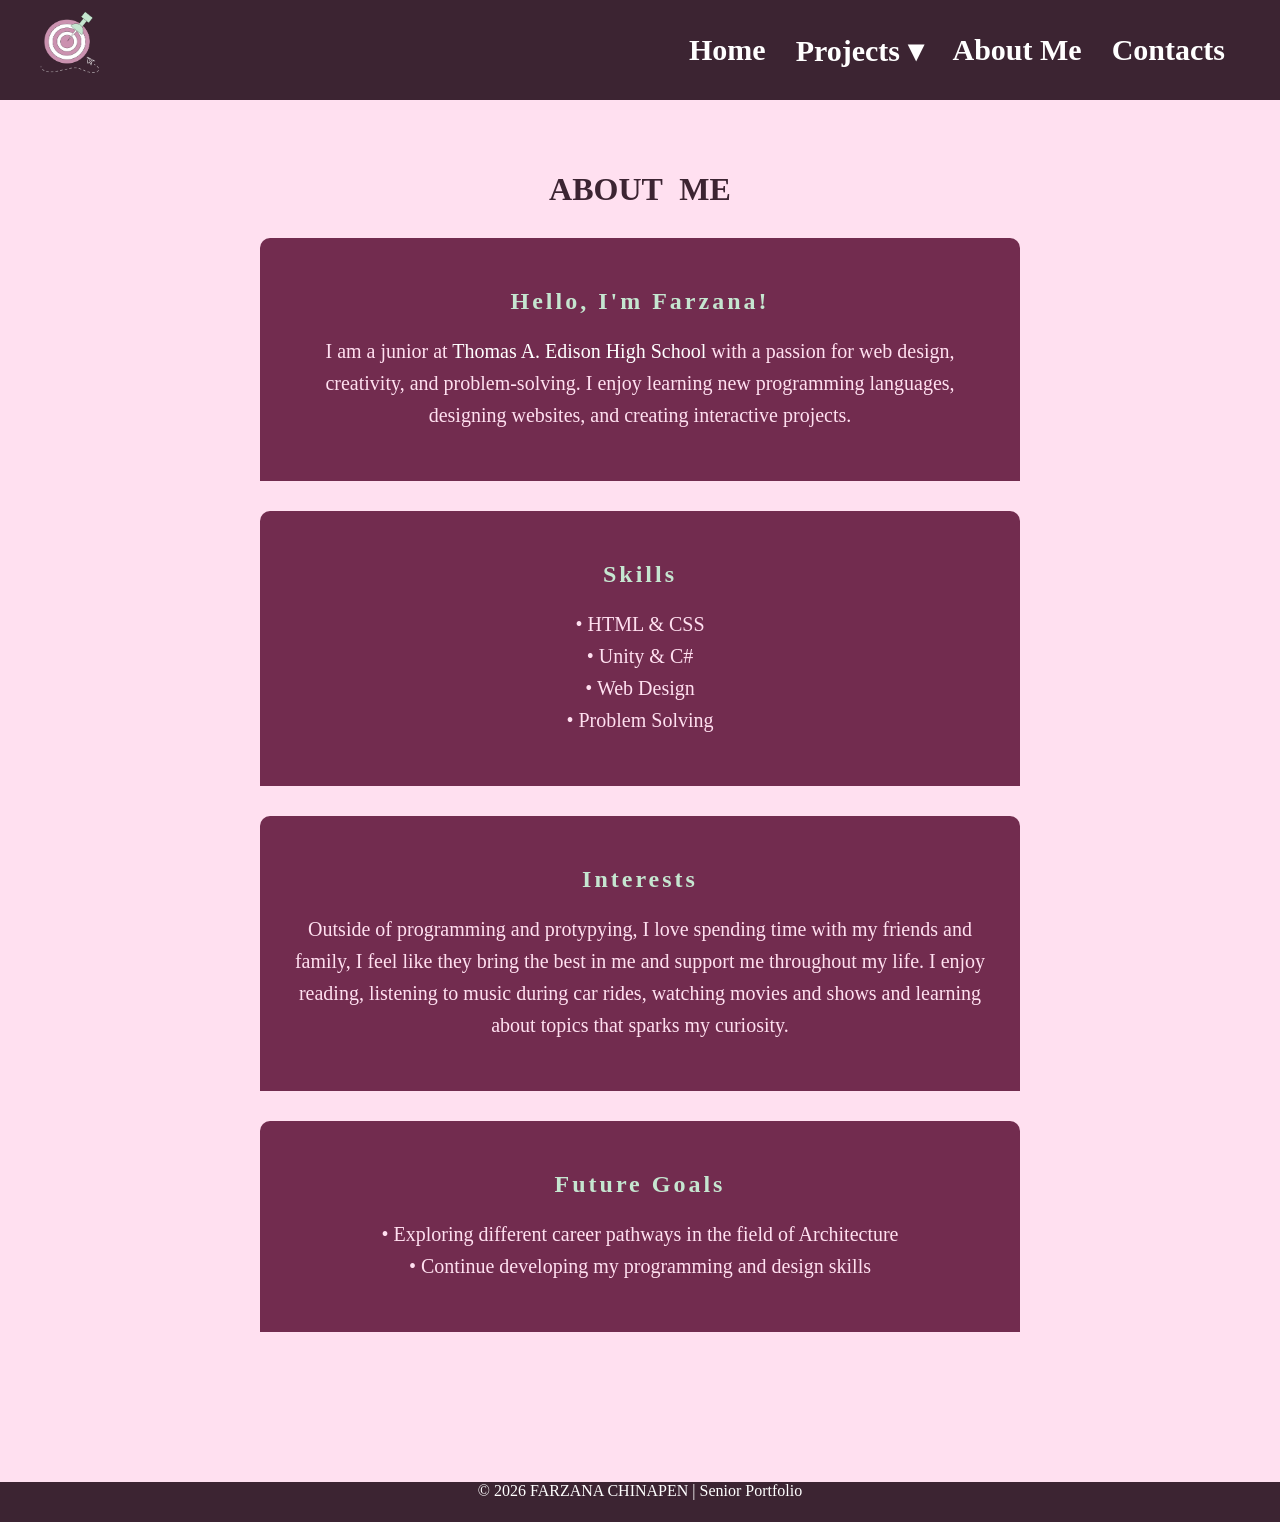
<file: about.html>
<!DOCTYPE html>
<html>
<head>
    <title>ABOUT ME | FARZANA CHINAPEN</title>
    <link rel="stylesheet" href="home.css">
    <link rel="icon" type="image/x-icon" href="NewFabicon.png">
</head>

<body>

<nav>
    <div class="logo">
        <img src="NewFabicon.png" alt="Logo" width="60px">
    </div>

    <ul>
        <li><a href="index.html">Home</a></li>

        <li class="dropdown">
            <a href="projects.html">Projects ▾</a>

            <ul class="dropdown-menu">
                <li><a href="unity-projects.html">Unity Projects</a></li>
                <li><a href="labs.html">Labs</a></li>
                <li><a href= "comp.html">Compeitions</a></li>
            </ul>
        </li>

        <li><a href="about.html">About Me</a></li>
        <li><a href="contact.html">Contacts</a></li>
    </ul>
</nav>

<div class="container">

    <h1>ABOUT ME</h1>

    <div class="card">

        <h2>Hello, I'm Farzana!</h2>

        <p>
            I am a junior at <a href="https://www.taehs.org/" target="_blank">Thomas A. Edison High School</a> with a passion
            for web design, creativity, and problem-solving.
            I enjoy learning new programming languages,
            designing websites, and creating interactive projects.
        </p>

    </div>

    <div class="card">

        <h2>Skills</h2>

        <p>
            • HTML & CSS<br>
            • Unity & C#<br>
            • Web Design<br>
            • Problem Solving
        </p>

    </div>

    <div class="card">

        <h2>Interests</h2>

        <p>
            Outside of programming and protypying, I love spending time with my friends and family, I feel like they bring the best in me and support me throughout my life. I enjoy reading, listening to music during car rides, watching movies and shows and learning about topics that sparks my curiosity.   
        </p>

    </div>

    <div class="card">

        <h2>Future Goals</h2>

        <p>
            • Exploring different career pathways in the field of Architecture<br>
            • Continue developing my programming and design skills<br>
            
        </p>

    </div>

</div>

<footer class="resourcefooter-card">
    <p>© <span id="year"></span> FARZANA CHINAPEN | Senior Portfolio</p>
</footer>
<script>
document.getElementById("year").textContent =
new Date().getFullYear();
</script>

</body>
</html>
</file>
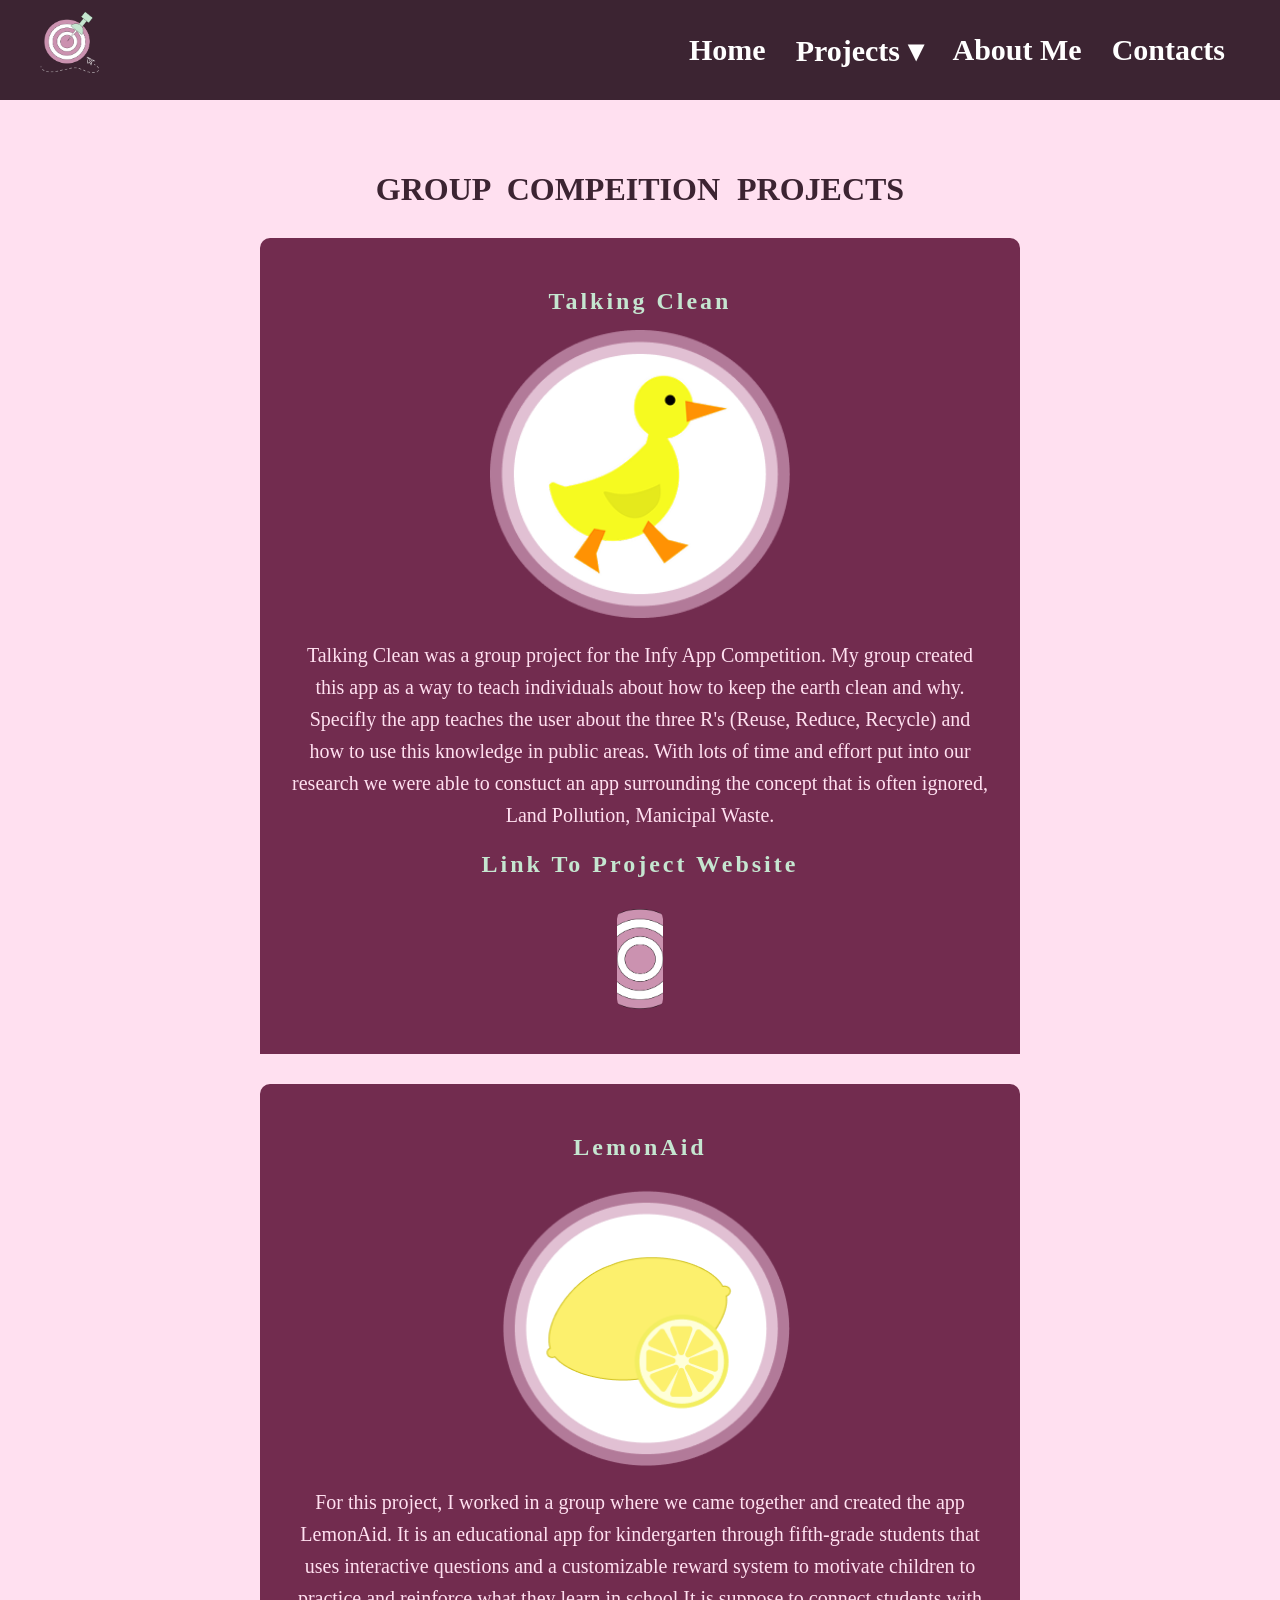
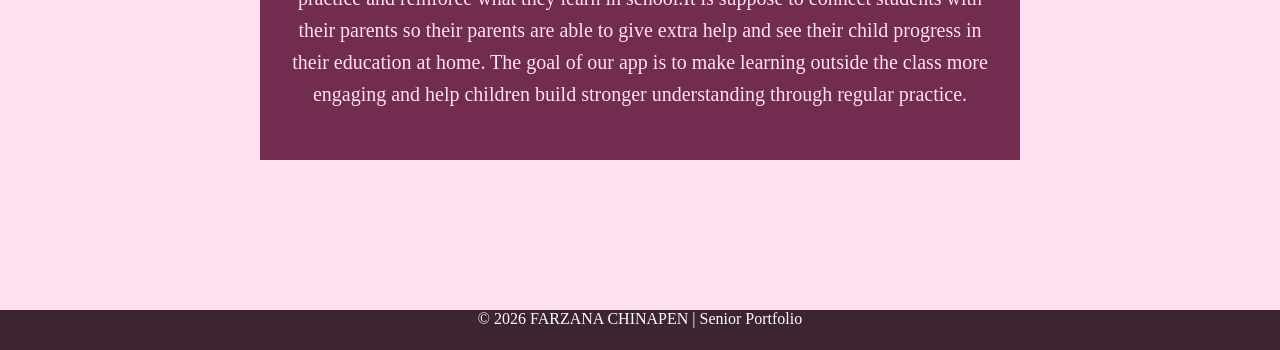
<file: comp.html>
<!DOCTYPE html>
<html>
<head>
    <title>UNITY PROJECTS | FARZANA CHINAPEN</title>
    <link rel="stylesheet" href="home.css">
    <link rel="icon" type="image/x-icon" href="NewFabicon.png">
</head>
 
<body>

<nav>
    <div class="logo">
        <img src="NewFabicon.png" alt="Logo" width="60px">
    </div>

    <ul>
        <li><a href="index.html">Home</a></li>

        <li class="dropdown">
            <a href="projects.html">Projects ▾</a>

            <ul class="dropdown-menu">
                <li><a href="unity-projects.html">Unity Projects</a></li>
                <li><a href="labs.html">Labs</a></li>
                <li><a href= "comp.html">Compeitions</a></li>
            </ul>
        </li>

        <li><a href="about.html">About Me</a></li>
        <li><a href="contact.html">Contacts</a></li>
    </ul>
</nav>

<div class="container">

    <h1>GROUP COMPEITION PROJECTS</h1>
    
    
    <div class="card">

        <h2>Talking Clean</h2>

        <a href="https://www.figma.com/proto/vhua9J6kw2Pa7k6Z1cNDvO/Gameplay?node-id=175-6&starting-point-node-id=175%3A6" target="_blank">
        <img src="comproject1pic.png" alt="Figma Project" width="300px">
        </a>

        <p>
            Talking Clean was a group project for the Infy App Competition. My group created this app as a way to teach individuals about how to keep the earth clean and why. Specifly the app teaches the user about the three R's (Reuse, Reduce, Recycle) and how to use this knowledge in public areas. With lots of time and effort put into our research we were able to constuct an app surrounding the concept that is often ignored, Land Pollution, Manicipal Waste. 
        </p>
      <h2>Link To Project Website</h2>

      <div class="skill-images">
    
        <a href="https://miap111.github.io/Companion5_InfyApp26/" target="_blank" rel="noopener">
          <div class="picture">
            <img class="link-pic" src="Targetpic.png" alt="Infy App Website" width="10px"/>
          </div>
        </a>
        
    </div>
    </div> 

    <div class="card">

        <h2>LemonAid</h2>

       <a href="https://www.figma.com/proto/HyHNFI3wUxgL02chessgB8/LemonAid-Prototype?node-id=88-87&starting-point-node-id=88%3A87" target="_blank">
        <img src="comproject2pic.png" alt="Figma Project" width="300px">
        </a>

        <p>
            For this project, I worked in a group where we came together and created the app LemonAid. It is an educational app for kindergarten through fifth-grade students that uses interactive questions and a customizable reward system to motivate children to practice and reinforce what they learn in school.It is suppose to connect students with their parents so their parents are able to give extra help and see their child progress in their education at home. The goal of our app is to make learning outside the class more engaging and help children build stronger understanding through regular practice. 
        </p>

    </div>

</div>



<footer class="resourcefooter-card">
    <p>© <span id="year"></span> FARZANA CHINAPEN | Senior Portfolio</p>
</footer>

<script>
document.getElementById("year").textContent =
new Date().getFullYear();
</script>

</body>
</html>
</file>
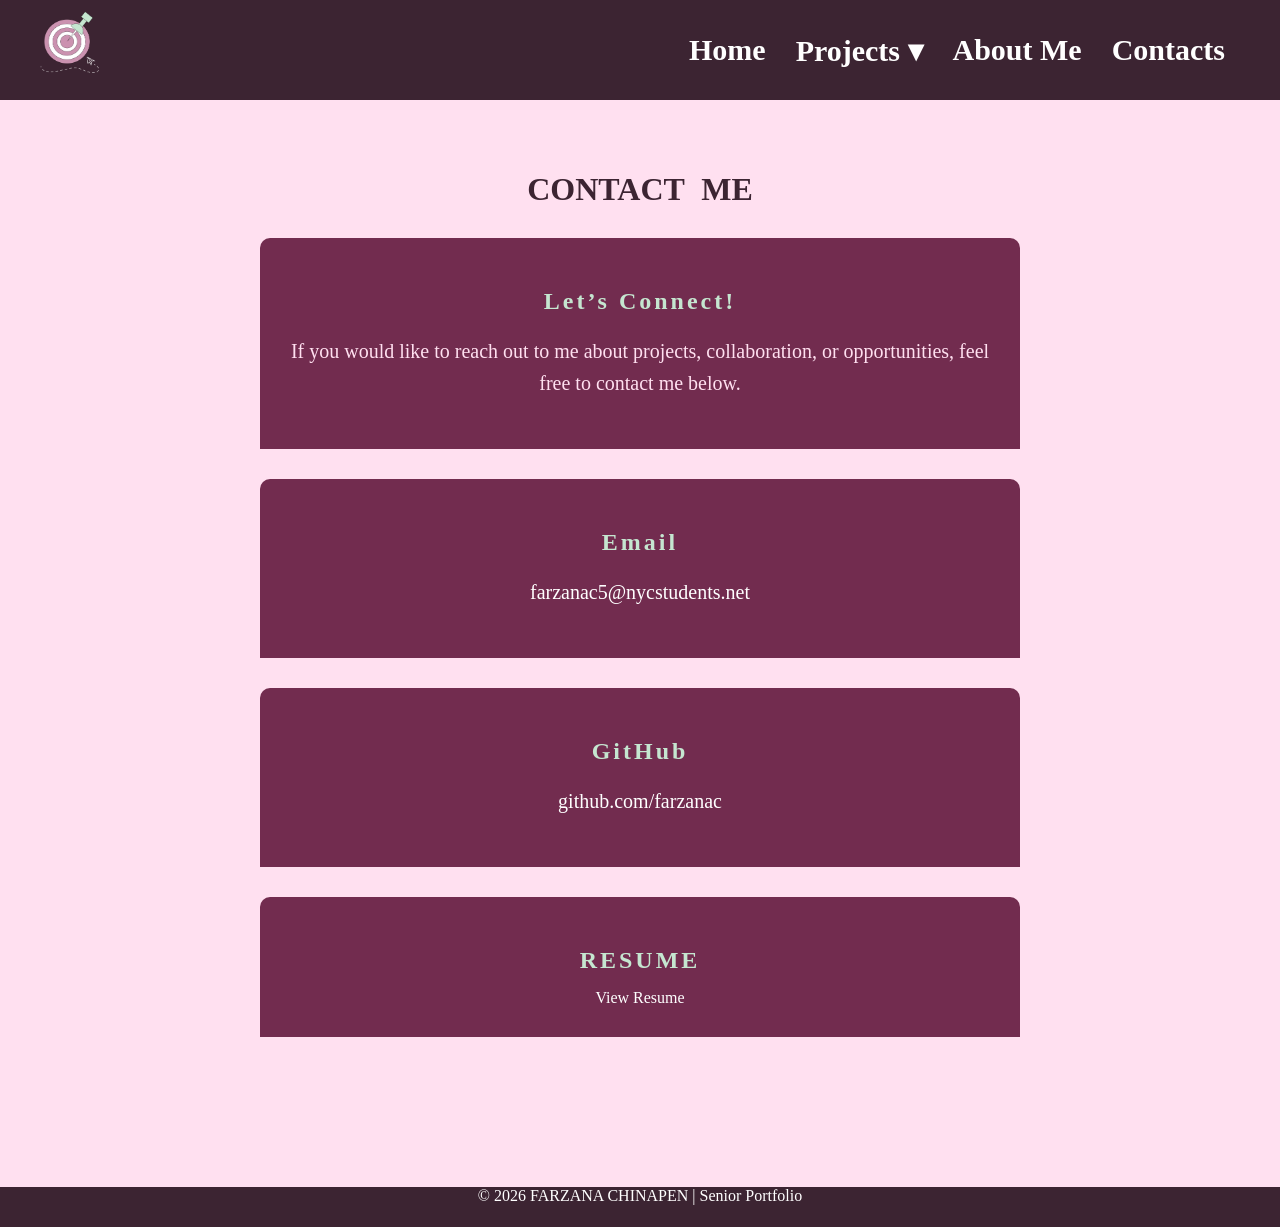
<file: contact.html>
<!DOCTYPE html>
<html>
<head>
    <title>Contact | FARZANA CHINAPEN</title>
    <link rel="stylesheet" href="home.css">
    <link rel="icon" type="image/x-icon" href="NewFabicon.png">
</head>

<body>

<nav>
    <div class="logo">
        <img src="NewFabicon.png" alt="Logo" width="60px">
    </div>

    <ul>
        <li><a href="index.html">Home</a></li>

        <li class="dropdown">
            <a href="projects.html">Projects ▾</a>

            <ul class="dropdown-menu">
                <li><a href="unity-projects.html">Unity Projects</a></li>
                <li><a href="labs.html">Labs</a></li>
            </ul>
        </li>

        <li><a href="about.html">About Me</a></li>
        <li><a href="contact.html">Contacts</a></li>
        
    </ul>
</nav>

<div class="container">

    <h1>CONTACT ME</h1>

    <div class="card">

        <h2>Let’s Connect!</h2>

        <p>
            If you would like to reach out to me about projects,
            collaboration, or opportunities, feel free to contact me below.
        </p>

    </div>

    <div class="card">

        <h2> Email</h2>
        <p><a href="mailto:farzanac5@nycstudents.net">farzanac5@nycstudents.net</a></p>
    </div>

    <div class="card">

        <h2> GitHub</h2>
        <p><a href="https://github.com/farzanac" target="_blank">github.com/farzanac</a></p>
    </div>

    <div class="card">

        <h2> RESUME</h2>
        <a href="Resume.pdf" target="_blank"> View Resume
        </a>
    </div>

</div>

<footer class="resourcefooter-card">
    <p>© <span id="year"></span> FARZANA CHINAPEN | Senior Portfolio</p>
</footer>

<script>
document.getElementById("year").textContent =
new Date().getFullYear();
</script>

</body>
</html>
</file>
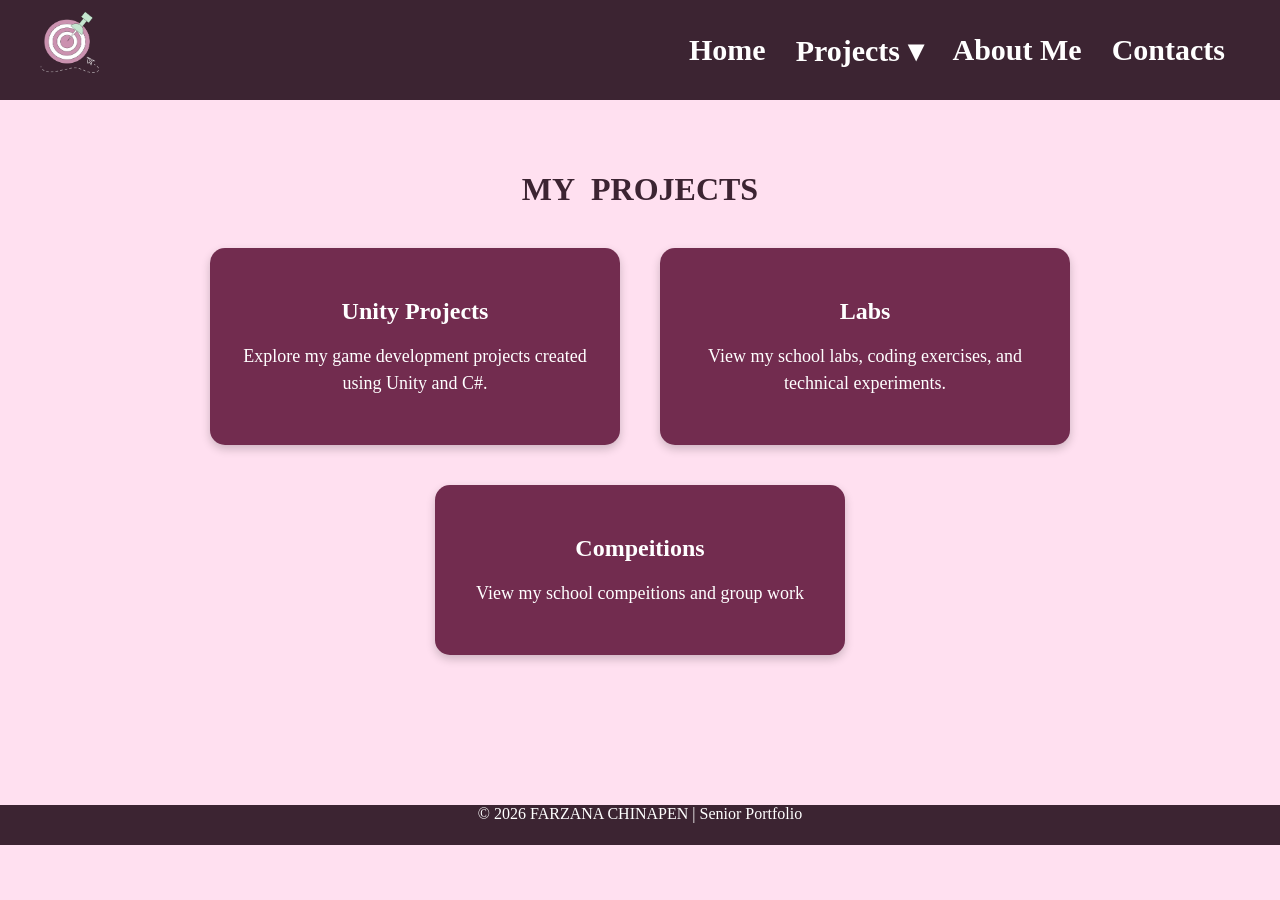
<file: projects.html>
<!DOCTYPE html>
<html>
<head>
    <title>PROJECTS | FARZANA CHINAPEN</title>
    <link rel="stylesheet" href="home.css">
    <link rel="icon" type="image/x-icon" href="NewFabicon.png" />
</head>

<body>

<nav>
    <div class="logo">
        <img src="NewFabicon.png" alt="Logo" width="60px">
    </div>

    <ul>
        <li><a href="index.html">Home</a></li>

        <li class="dropdown">
            <a href="projects.html">Projects ▾</a>

            <ul class="dropdown-menu">
                <li><a href="unity-projects.html">Unity Projects</a></li>
                <li><a href="labs.html">Labs</a></li>
                <li><a href= "comp.html">Compeitions</a></li>
            </ul>
        </li>

        <li><a href="about.html">About Me</a></li>
        <li><a href="contact.html">Contacts</a></li>
        
    </ul>
</nav>

<div class="container">

    <h1>MY PROJECTS</h1>

    <div class="project-grid">

        <a href="unity-projects.html" class="project-card">
            <h2> Unity Projects</h2>
            <p>
                Explore my game development projects
                created using Unity and C#.
            </p>
        </a>

        <a href="labs.html" class="project-card">
            <h2> Labs</h2>
            <p>
                View my school labs, coding exercises,
                and technical experiments.
            </p>
        </a>
        <a href="comp.html" class="project-card">
            <h2> Compeitions</h2>
            <p>
                View my school compeitions and group work 
            </p>
        </a>

    </div>

</div>

<footer class="resourcefooter-card">
    <p>© <span id="year"></span> FARZANA CHINAPEN | Senior Portfolio</p>
</footer>

<script>
document.getElementById("year").textContent =
new Date().getFullYear();
</script>

</body>
</html>
</file>
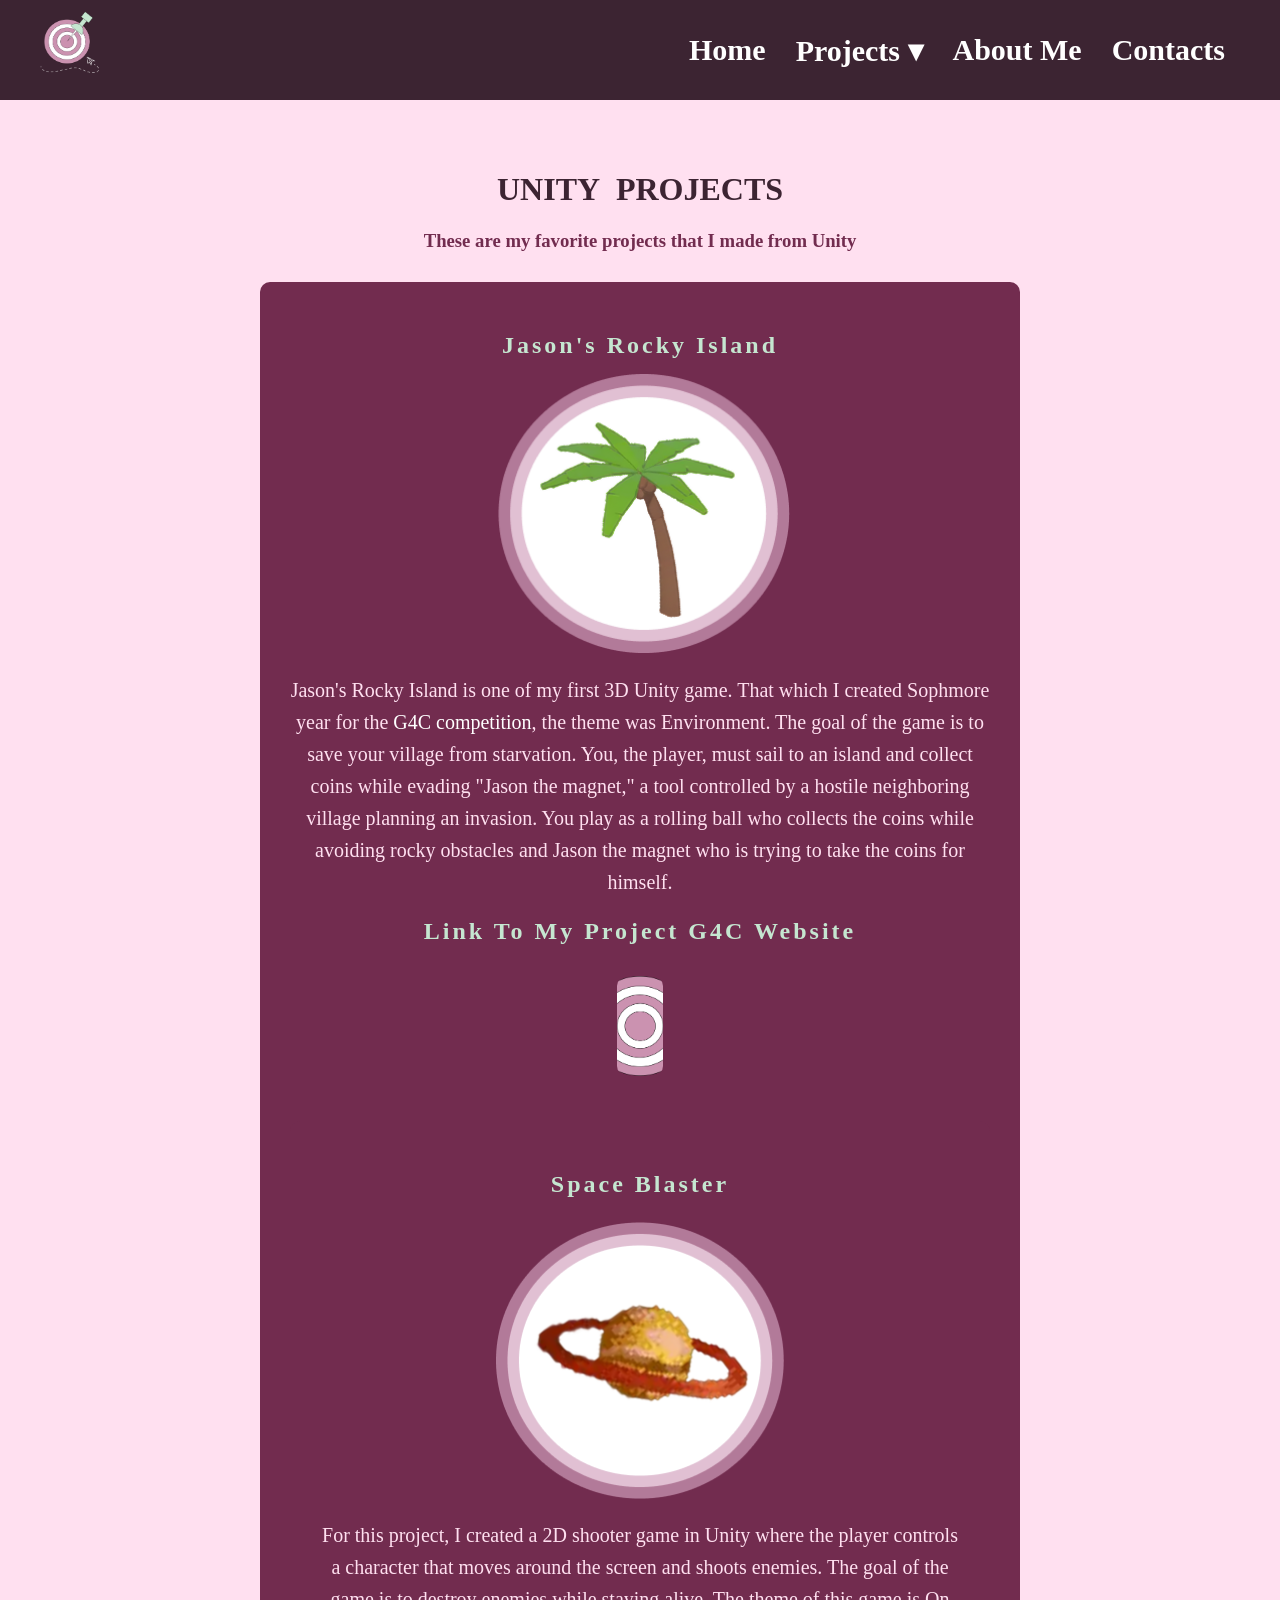
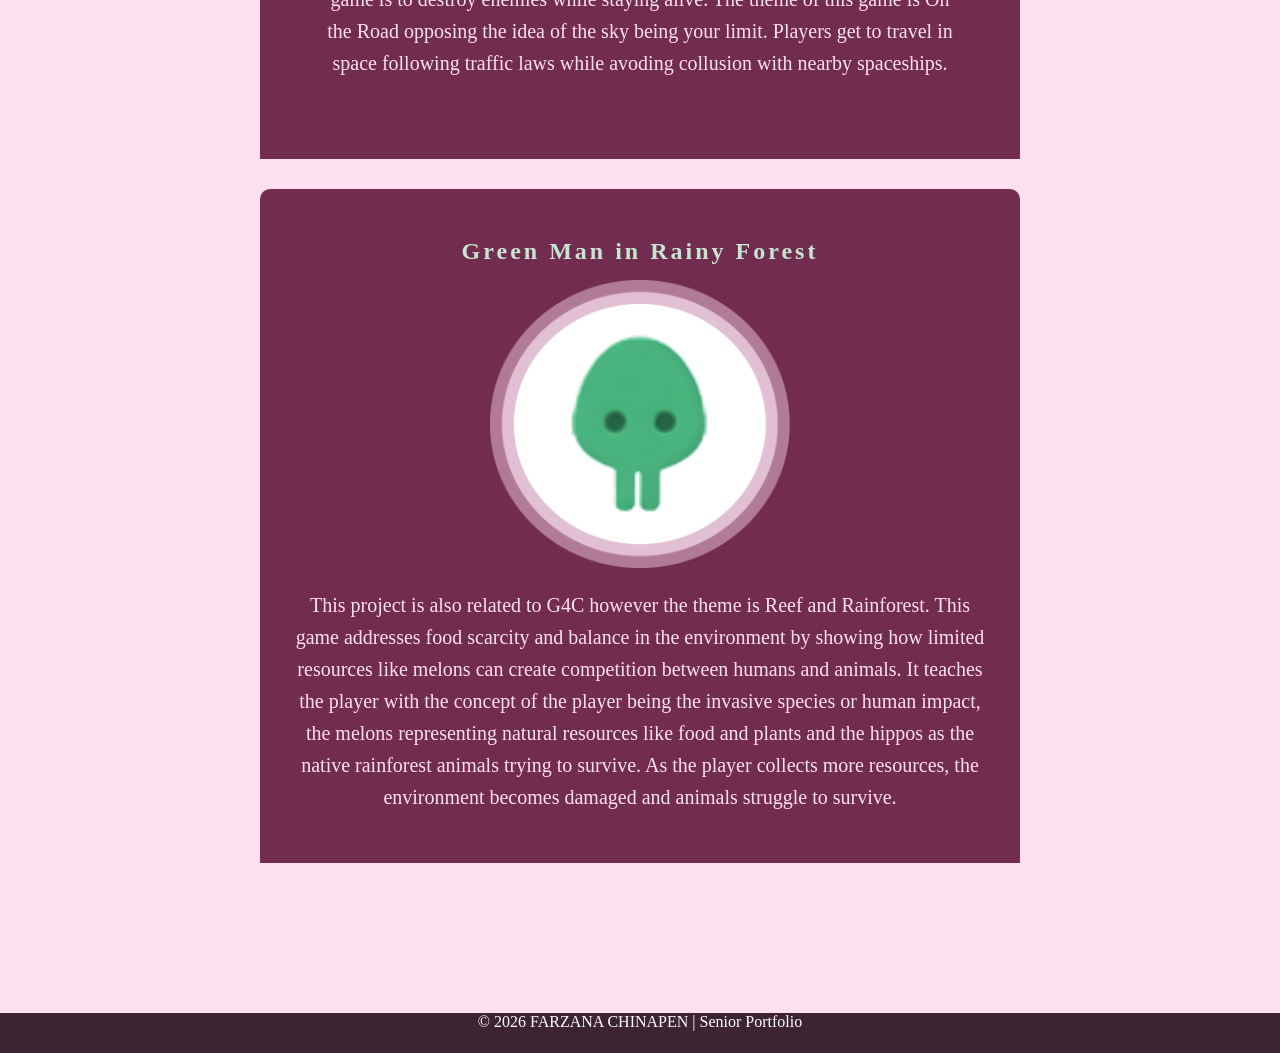
<file: unity-projects.html>
<!DOCTYPE html>
<html>
<head>
    <title>UNITY PROJECTS | FARZANA CHINAPEN</title>
    <link rel="stylesheet" href="home.css">
    <link rel="icon" type="image/x-icon" href="NewFabicon.png">
</head>
 
<body>

<nav>
    <div class="logo">
        <img src="NewFabicon.png" alt="Logo" width="60px">
    </div>

    <ul>
        <li><a href="index.html">Home</a></li>

        <li class="dropdown">
            <a href="projects.html">Projects ▾</a>

            <ul class="dropdown-menu">
                <li><a href="unity-projects.html">Unity Projects</a></li>
                <li><a href="labs.html">Labs</a></li>
                <li><a href= "comp.html">Compeitions</a></li>
            </ul>
        </li>

        <li><a href="about.html">About Me</a></li>
        <li><a href="contact.html">Contacts</a></li>
    </ul>
</nav>

<div class="container">

    <h1>UNITY PROJECTS</h1>
    <h3>These are my favorite projects that I made from Unity</h3>
    
    
    <div class="card">

        <h2>Jason's Rocky Island</h2>

        <a href="https://play.unity.com/en/games/b03e0c43-81eb-4e0f-8c4e-d1a6e9b284c5/jasons-rocky-island" target="_blank">
        <img src="newproject1pic.png" alt="Unity Project" width="300px">
        </a>

        <p>
            Jason's Rocky Island is one of my first 3D Unity game. That which I created Sophmore year for the <a href="https://www.gamesforchange.org/" target="_blank">G4C competition</a>, the theme was Environment. The goal of the game is to save your village from starvation. You, the player, must sail to an island and collect coins while evading "Jason the magnet," a tool controlled by a hostile neighboring village planning an invasion. You play as a rolling ball who collects the coins while avoiding rocky obstacles and Jason the magnet who is trying to take the coins for himself.
        </p>
      <h2>Link To My Project G4C Website</h2>

      <div class="skill-images">
    
        <a href="https://farzanac.github.io/G4C/" target="_blank" rel="noopener">
          <div class="picture">
            <img class="link-pic" src="Targetpic.png" alt="G4C Website"/>
          </div>
        </a>
        
    </div>
     <!-- closes Jason's Rocky Island card -->

    <div class="card">

        <h2>Space Blaster</h2>

       <a href="https://play.unity.com/en/games/8d9938a0-3095-47ea-82a6-341aad0bd41c/space-blastersfc" target="_blank">
        <img src="newproject2pic.png" alt="Unity Project" width="300px">
        </a>

        <p>
            For this project, I created a 2D shooter game in Unity where the player controls a character that moves around the screen and shoots enemies. The goal of the game is to destroy enemies while staying alive. The theme of this game is On the Road opposing the idea of the sky being your limit. Players get to travel in space following traffic laws while avoding collusion with nearby spaceships.
        </p>

    </div>

</div>

    <div class="card">

        <h2>Green Man in Rainy Forest</h2>

       <a href="https://play.unity.com/en/games/893878f3-9fe1-443c-a577-d378ee3a68fd/green-man-in-the-rainy-forest" target="_blank">
        <img src="newproject3pic.png" alt="Unity Project" width="300px">
        </a>

        <p>
            This project is also related to G4C however the theme is Reef and Rainforest. This game addresses food scarcity and balance in the environment by showing how limited resources like melons can create competition between humans and animals. It teaches the player with the concept of the player being the invasive species or human impact, the melons representing natural resources like food and plants and the hippos as the native rainforest animals trying to survive. As the player collects more resources, the environment becomes damaged and animals struggle to survive.
        </p>

    </div>

</div>

<footer class="resourcefooter-card">
    <p>© <span id="year"></span> FARZANA CHINAPEN | Senior Portfolio</p>
</footer>

<script>
document.getElementById("year").textContent =
new Date().getFullYear();
</script>

</body>
</html>
</file>
<file: home.css>
body{
  font-family:fantasy;
  text-align: center;
  color: #722c4f;
  margin: 0;
  background-color: #FFE0F0; 
}

h1 {
  color:#3c2432;
  text-align: center;
  word-spacing: 9px;
}



nav{
  background:#3c2432;
  height:100px;
  display:flex;
  justify-content:space-between;
  align-items:center;
  padding:0 40px;
}

.logo{
  font-size:32px;
}

nav ul{
  list-style:none;
  display:flex;
  align-items:center;
 
}

nav ul li{
  position:relative;
}

nav a{
  color:#92647d;
  text-decoration:none;
  margin:0 15px;
  font-size:30px;
  font-weight:bold;
  transition:.3s;
}

nav a:hover{
  color:#e8b4d7;
}


/* Dropdown */

.dropdown-menu{
  position:absolute;
  top:45px;
  left:0;
  background:#722c4f;
  min-width:220px;
  border-radius:12px;
  display:none;
  flex-direction:column;
  padding:10px 0;
  z-index:1000;
}

.dropdown-menu li{
  width:100%;
}

.dropdown-menu a {
  display:block;
  padding:12px 20px;
  font-size:18px;
}

.dropdown-menu a:hover {
  background:#722c4f;
}

.dropdown:hover .dropdown-menu{
  display:flex;
}

.container{
  padding: 50px;
  text-align: middle;
}

/* Links*/

 a:link {
  color: rgb(255, 255, 255);
  text-decoration: none;
}

a:visited {
  color: pink;
  text-decoration: none;
}

/* Project Cards */

.project-grid{
    display:flex;
    justify-content:center;
    gap:40px;
    flex-wrap:wrap;
    margin-top:40px;
}

.project-card{
    width:350px;
    padding:30px;
    border-radius:15px;
    text-decoration:none;
    background-color:#722c4f;
    color: #FFE0F0;
    transition:0.3s;
    box-shadow:0 4px 10px rgba(0,0,0,0.2);
}

.project-card:hover{
    transform:translateY(-8px);
    background:#E0FFEB;
    color: #30804B;
}

.project-card h2{
    margin-bottom:15px;
    text-align:center;
}

.project-card p{
    font-size:18px;
    line-height:1.5;
}

/* Cards*/

.card{
  background-color:#722c4f;
  padding:30px;
  max-width:700px;
  margin:30px auto 0 auto;
  border-radius: 10px 10px 0 0;
  text-align: center;
}

.card h2{
  color:#c5e6d0;
  letter-spacing: 3px;
  margin-bottom: 15px;
}

.card p{
  color:#FFE0F0;
  font-size:20px;
  line-height: 1.6;
}

.card img{
    display:block;
    margin:15px auto;
    border-radius:10px;
    max-width:45%;
}
 
.resource-card {
  background-color: #722c4f;
  padding: 20px 30px 30px 30px; 
  max-width: 700px;
  margin: 0 auto 30px auto;
  border-radius: 0 0 10px 10px;
  text-align:center;
}

/* Skills and Images */

.skill-images {
  display: flex;
  justify-content: center;
  gap: 100px;
  margin-top: 1em;
}

.picture {
  transition: transform 0.2s ease;
}

.picture:hover {
  transform: scale(1.05);
}


.link-pic {
  height: 100px;
  width: 101px;
  object-fit: cover;
}

footer{
    text-align: center;
    margin-top:100px;
    color:rgb(255, 255, 255);
}

.resourcefooter-card {
  background:#3c2432;
  height:40px;
 
}
</file>
